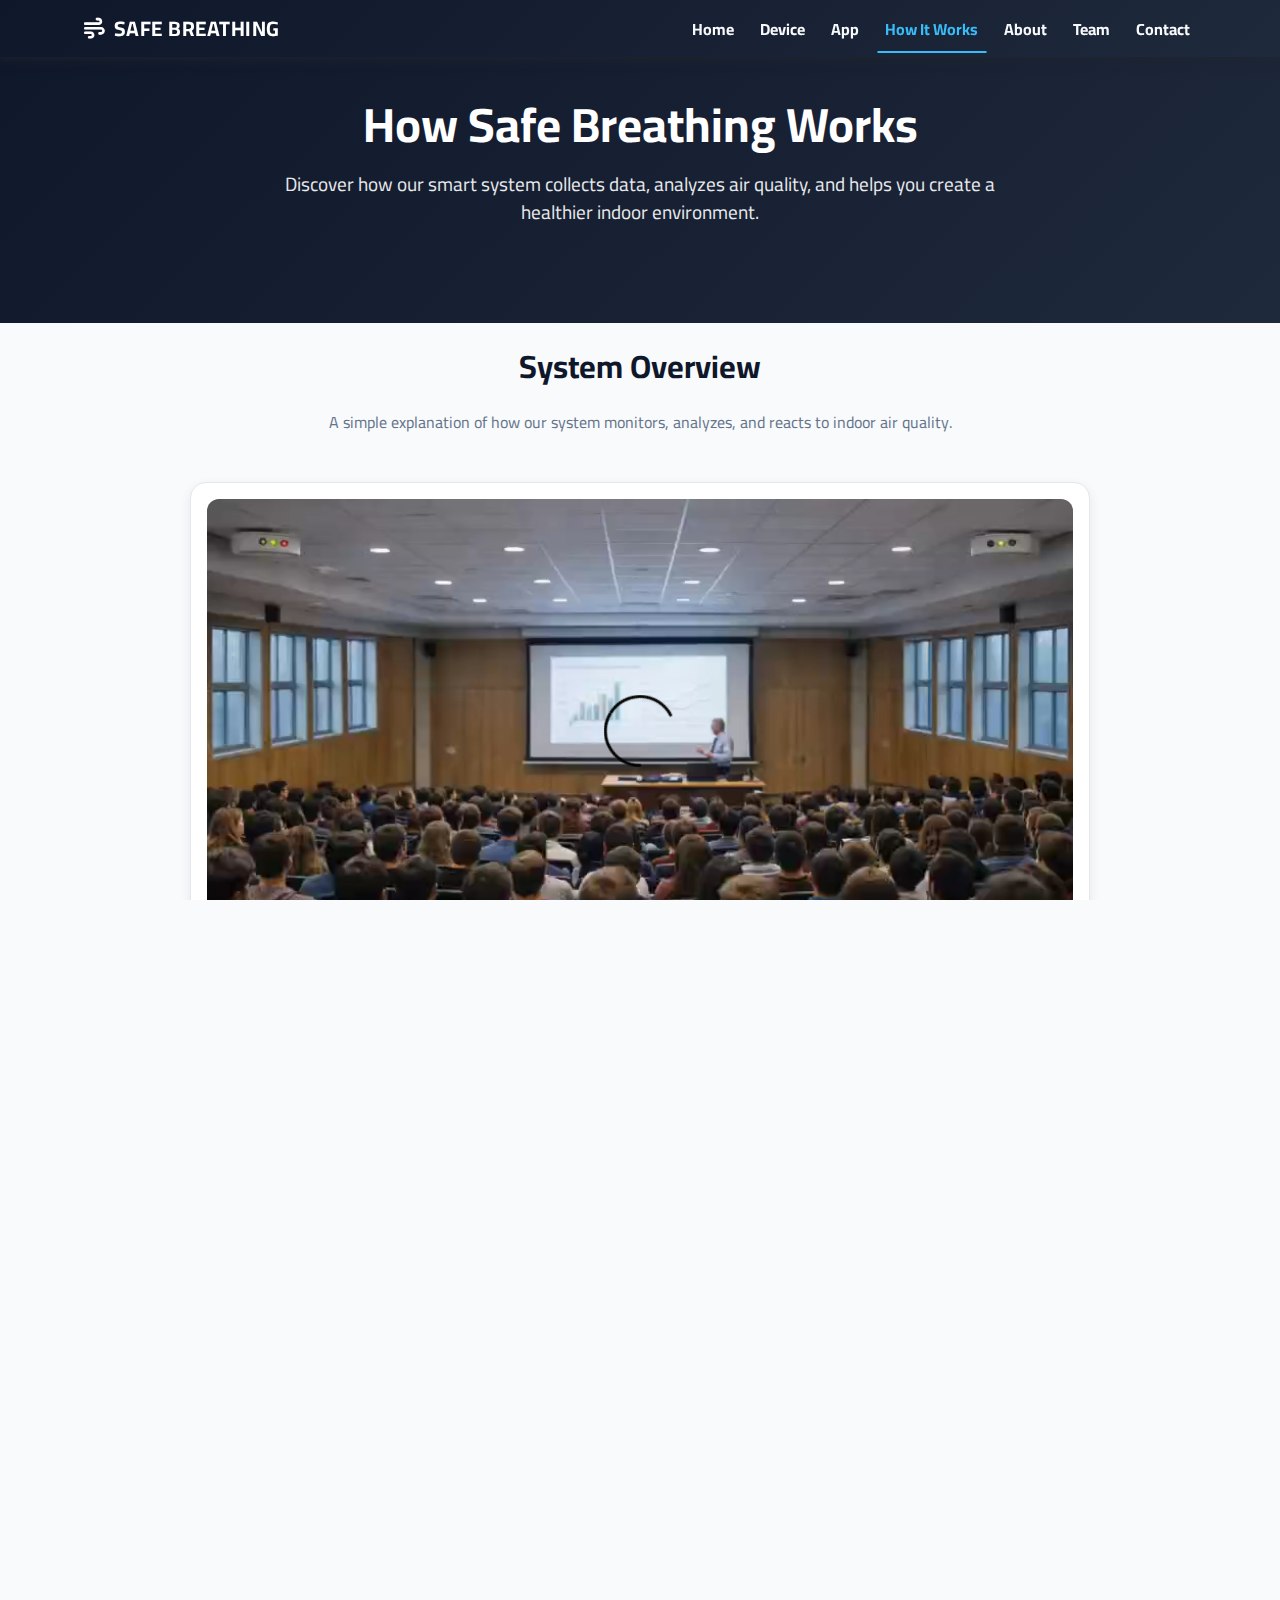
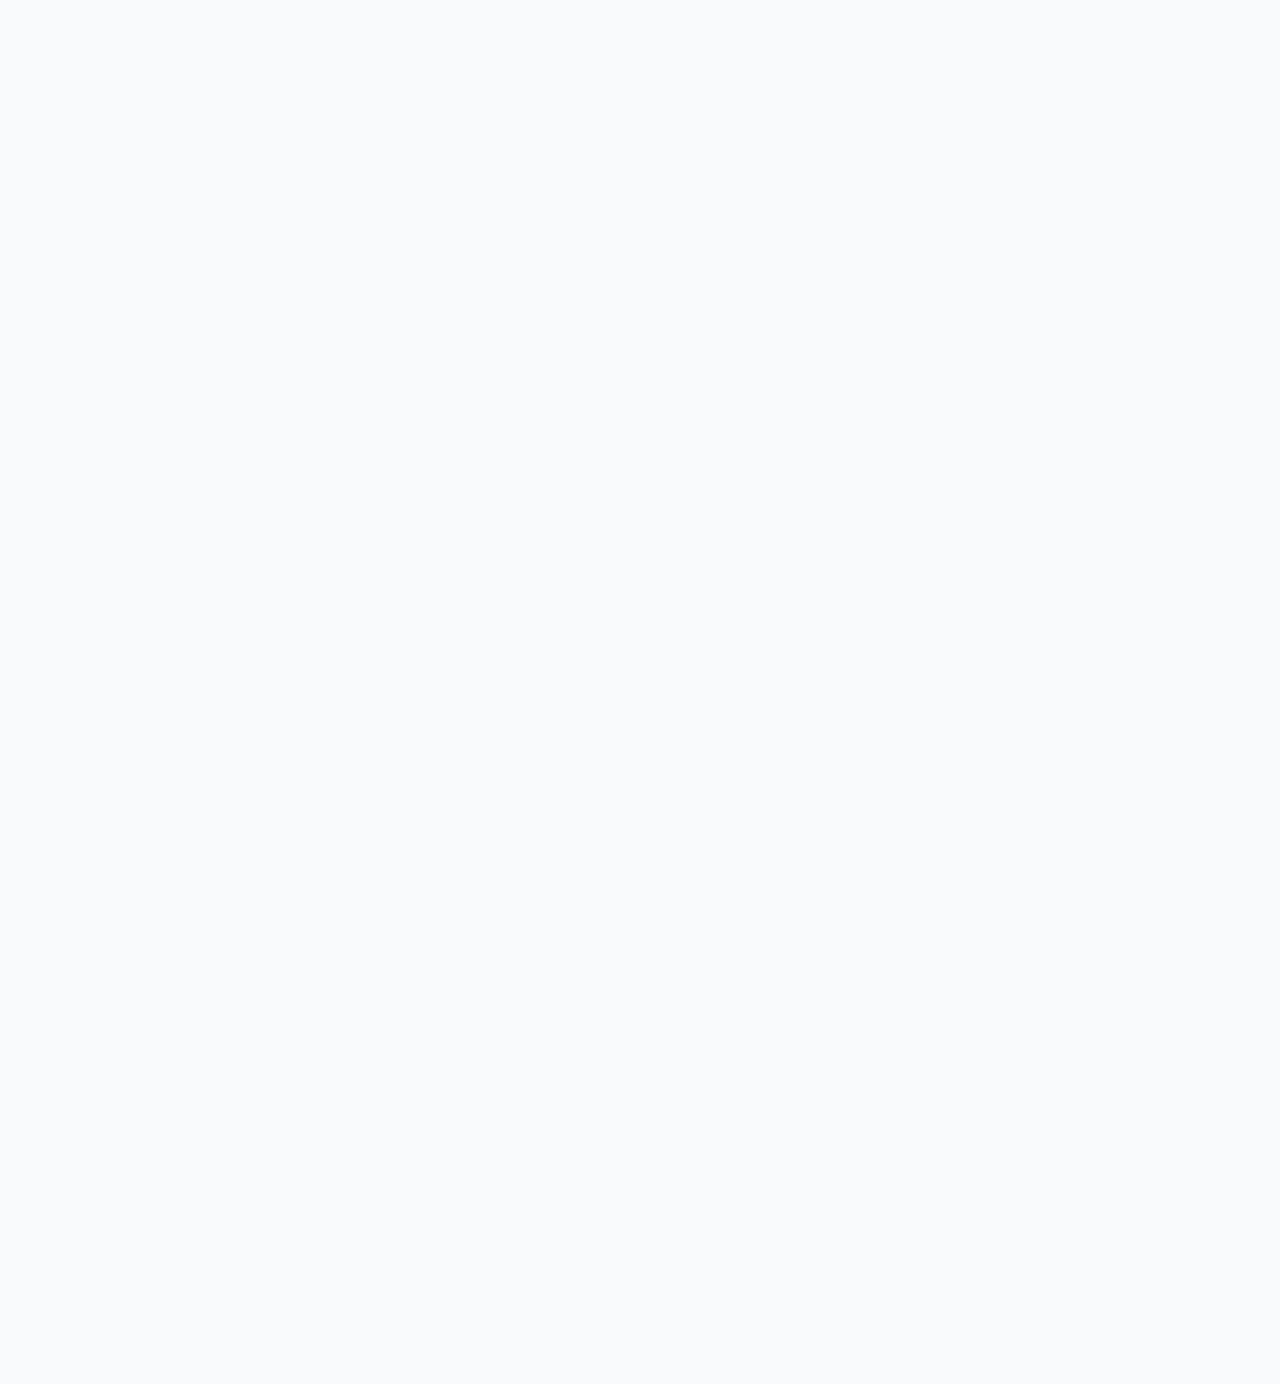
<file: how-it-works/index.html>
<!doctype html>
<html lang="en">
  <head>
    <title>How It Works | Safe Breathing</title>

    <meta charset="utf-8" />
    <meta name="viewport" content="width=device-width, initial-scale=1" />

    <meta
      name="description"
      content="Learn how Safe Breathing works from air sensors to data processing and mobile visualization."
    />
    <meta
      name="keywords"
      content="air quality system, IoT monitoring, CO2 data flow"
    />
    <meta name="author" content="Safe Breathing Team" />
    <meta name="robots" content="index, follow" />

    <link rel="icon" href="/Assest/Icons/wind.svg" type="image/x-icon" />

    <meta property="og:title" content="How Safe Breathing Works" />
    <meta
      property="og:description"
      content="Step-by-step explanation of the Safe Breathing system."
    />
    <meta property="og:image" content="/Assest/images/twitter-cover.png" />
    <meta
      property="og:url"
      content="https://safebreathing.github.io/how-it-works.html"
    />

    <link
      rel="canonical"
      href="https://safebreathing.github.io/how-it-works.html"
    />

    <link rel="stylesheet" href="/CSS/bootstrap.min.css" />
    <link rel="stylesheet" href="/CSS/all.min.css" />
    <link rel="stylesheet" href="/CSS/style.css" />

    <!-- Google Fonts Link -->
    <link rel="preconnect" href="https://fonts.googleapis.com" />
    <link rel="preconnect" href="https://fonts.gstatic.com" crossorigin />
    <link
      href="https://fonts.googleapis.com/css2?family=Cairo:wght@200..1000&display=swap"
      rel="stylesheet"
    />

    <!-- Script Tage For Search -->
    <script type="application/ld+json">
      {
        "@context": "https://schema.org",
        "@type": "Product",
        "name": "Safe Breathing Air Quality Monitor",
        "description": "Smart device for monitoring CO₂ levels and indoor air quality.",
        "brand": {
          "@type": "Brand",
          "name": "Safe Breathing"
        }
      }
    </script>
  </head>

  <body>
    <header>
      <nav class="navbar navbar-expand-lg fixed-top">
        <div class="container">
          <a href="/index.html" class="navbar-brand"
            ><i class="fa-solid fa-wind"></i> Safe Breathing</a
          >
          <button
            class="navbar-toggler text-light border-0"
            type="button"
            data-bs-toggle="collapse"
            data-bs-target="#navbarSupportedContent"
            aria-controls="navbarSupportedContent"
            aria-expanded="false"
            aria-label="Toggle navigation"
          >
            <i class="fa-solid fa-bars fs-3"></i>
          </button>
          <div
            class="collapse navbar-collapse justify-content-lg-end"
            id="navbarSupportedContent"
          >
            <ul class="navbar-nav">
              <li class="nav-item">
                <a class="nav-link" aria-current="page" href="/index.html"
                  >Home</a
                >
              </li>
              <li class="nav-item">
                <a class="nav-link" href="/device/">Device</a>
              </li>
              <li class="nav-item">
                <a class="nav-link" href="/app/">App</a>
              </li>
              <li class="nav-item">
                <a class="nav-link" href="index.html">How It Works</a>
              </li>
              <li class="nav-item">
                <a class="nav-link" href="/about/">About</a>
              </li>
              <li class="nav-item">
                <a class="nav-link" href="/team/">Team</a>
              </li>
              <li class="nav-item">
                <a class="nav-link" href="/contact/">Contact</a>
              </li>
            </ul>
          </div>
        </div>
      </nav>
    </header>
    <!-- ===== Hero ===== -->
    <section class="how-hero text-center fade-up">
      <div class="container">
        <h1>How Safe Breathing Works</h1>
        <p>
          Discover how our smart system collects data, analyzes air quality, and
          helps you create a healthier indoor environment.
        </p>
      </div>
    </section>

    <!-- ===== Video Section ===== -->
    <section class="how-video section fade-up">
      <div class="container text-center">
        <h2 class="section-title mb-4 mt-4">System Overview</h2>
        <p class="section-text mb-5">
          A simple explanation of how our system monitors, analyzes, and reacts
          to indoor air quality.
        </p>

        <div class="video-card">
          <video autoplay loop playsinline controls>
            <source
              src="/Assest/video/how-it-works-video.mp4"
              type="video/mp4"
            />
            Your browser does not support the video tag.
          </video>
        </div>
      </div>
    </section>

    <!-- ===== Problem & Idea ===== -->
    <section class="section info-cards mt-4 fade-up">
      <div class="container">
        <div class="row g-4">
          <div class="col-md-6">
            <div class="info-card">
              <h3>The Challenge</h3>
              <p>
                In large closed spaces such as classrooms and labs, air quality
                can quickly degrade due to high occupancy. Elevated CO₂ levels
                and fine particles directly affect health and concentration
                without being noticed in time.
              </p>
            </div>
          </div>

          <div class="col-md-6">
            <div class="info-card">
              <h3>Our Idea</h3>
              <p>
                Safe Breathing is an intelligent indoor air quality monitoring
                system that transforms sensor data into clear indicators,
                alerts, and predictive insights.
              </p>
            </div>
          </div>
        </div>
      </div>
    </section>

    <!-- ===== Timeline ===== -->
    <section class="section how-timeline fade-up">
      <div class="container">
        <h2 class="section-title text-center mb-5 mt-5">System Workflow</h2>

        <div class="timeline">
          <div class="timeline-item left fade-up">
            <div class="timeline-content">
              <h5>1. Data Collection</h5>
              <p>
                Sensors continuously measure CO₂, temperature, humidity, and air
                particles.
              </p>
            </div>
          </div>

          <div class="timeline-item right fade-up">
            <div class="timeline-content">
              <h5>2. Data Processing</h5>
              <p>
                The collected data is processed in real time using a control
                unit.
              </p>
            </div>
          </div>

          <div class="timeline-item left fade-up">
            <div class="timeline-content">
              <h5>3. Analysis & Prediction</h5>
              <p>
                Intelligent models analyze patterns and predict potential air
                quality risks.
              </p>
            </div>
          </div>

          <div class="timeline-item right fade-up">
            <div class="timeline-content">
              <h5>4. Alerts & Decisions</h5>
              <p>
                Visual alerts and recommendations support fast actions like
                ventilation.
              </p>
            </div>
          </div>

          <div class="timeline-item left fade-up">
            <div class="timeline-content">
              <h5>5. Visualization</h5>
              <p>
                All information is displayed clearly through the app and
                website.
              </p>
            </div>
          </div>
        </div>
      </div>
    </section>
    <!-- ===== Quote Section ===== -->
    <section class="team-quote fade-up">
      <div class="container text-center">
        <q
          >Clean air is not a luxury, it’s a necessity. With Safe Breathing, we
          turn invisible risks into visible actions.</q
        >
      </div>
    </section>
    <!-- Footer -->
    <footer class="site-footer fade-up">
      <div class="container">
        <div class="footer-top d-flex flex-wrap justify-content-between">
          <!-- Brand / About -->
          <div class="footer-brand mb-4">
            <h2>
              <a href="index.html"
                ><i class="fa-solid fa-wind"></i> Safe Breathing</a
              >
            </h2>
            <p>
              Monitor CO₂,and humidity to create healthier indoor environments.
            </p>
          </div>

          <!-- Quick Links -->
          <div class="footer-links mb-4">
            <h4>Quick Links</h4>
            <ul>
              <li><a href="index.html">Home</a></li>
              <li><a href="#whyAir">Why Air</a></li>
              <li><a href="#device-features">Device Features</a></li>
              <li><a href="#how-it-works">How It Works</a></li>
              <li><a href="#use-cases">Use Cases</a></li>
            </ul>
          </div>

          <!-- Resources / Tips -->
          <div class="footer-resources mb-4">
            <h4>Quick Tips</h4>
            <ul>
              <li>Ventilate your room daily</li>
              <li>Keep plants indoors to improve air</li>
              <li>Check CO₂ levels regularly</li>
              <li>Maintain optimal humidity</li>
            </ul>
          </div>
        </div>

        <div
          class="footer-bottom text-center mt-4 pt-3 border-top border-white-25"
        >
          <p>&copy; 2026 Safe Breathing. All rights reserved.</p>
        </div>
      </div>
    </footer>
    <!-- ===== How It Works Section End ===== -->
    <!-- Script Tags -->
    <script src="/JS/bootstrap.bundle.js"></script>
    <script src="/JS/script.js" defer></script>
  </body>
</html>
</file>
<file: CSS/style.css>
:root {
  --primary-color: #0f172a;
  --secondary-color: #1e293b;
  --navbar-link-hover: #38bdf8;
  --good-air: #16a34a;
  --moderate-air: #d97706;
  --bad-air: #b91c1c;
  --bg-main: #f8fafc;
  --bg-card: #ffffff;
  --text-main: #0f172a;
  --text-muted: #64748b;
  --border-color: #e2e8f0;
  --shadow-soft: 0 4px 12px rgba(0, 0, 0, 0.08);
}
* {
  margin: 0;
  padding: 0;
  box-sizing: border-box;
}
html,
body {
  margin: 0;
  padding: 0;
  overflow-x: hidden !important;
  overflow-y: auto !important;
  height: 100%;
}
html {
  scrollbar-color: var(--navbar-link-hover) !important;
  scroll-behavior: smooth !important;
}
body {
  font-family: "Cairo", sans-serif !important;
  font-optical-sizing: auto;
  background-color: var(--bg-main) !important;
  overflow-x: hidden !important;
}

/* Fade Up Animation */
.fade-up {
  opacity: 0;
  transform: translateY(20px);
  transition:
    opacity 0.6s ease-out,
    transform 0.6s ease-out;
}

.fade-up.active {
  opacity: 1;
  transform: translateY(0);
}
/* circle decoration animation */
.section-decor {
  position: relative;
  overflow-x: hidden;
  .decor-circle {
    position: absolute;
    border-radius: 50%;
    background-color: rgba(56, 189, 248, 0.1);
    animation: floatCircle 6s ease-in-out infinite;
    z-index: -1;
  }

  .decor-dot {
    position: absolute;
    width: 6px;
    height: 6px;
    border-radius: 50%;
    background-color: rgba(56, 189, 248, 0.25);
    animation: pulseDot 4s ease-in-out infinite;
  }
  @media (max-width: 768px) {
    .section-decor .decor-circle,
    .section-decor .decor-dot {
      display: none;
    }
  }
}

/* Floating animation for circles */
@keyframes floatCircle {
  0% {
    transform: translateY(0);
  }
  50% {
    transform: translateY(-15px);
  }
  100% {
    transform: translateY(0);
  }
}

/* Pulse animation for dots */
@keyframes pulseDot {
  0% {
    transform: scale(1);
    opacity: 0.6;
  }
  50% {
    transform: scale(1.5);
    opacity: 1;
  }
  100% {
    transform: scale(1);
    opacity: 0.6;
  }
}

/* Navbar active link */
.navbar .nav-link.active {
  font-weight: bold;
  color: var(--navbar-link-hover) !important;
}

.navbar {
  background: linear-gradient(
    135deg,
    var(--primary-color),
    var(--secondary-color)
  );
  box-shadow: 0 0 10px 1px;
  .navbar-brand {
    color: var(--bg-card);
    font-weight: bold;
    font-size: 1.3rem;
    letter-spacing: 0.5px;
    text-transform: uppercase;
    transition: color 0.3s ease;
    &:hover {
      color: var(--navbar-link-hover);
    }
    &:focus {
      color: var(--navbar-link-hover);
    }
  }
}
.navbar-nav {
  .nav-item {
    margin-left: 10px;
    .nav-link {
      position: relative;
      color: var(--bg-main);
      font-weight: bold;
      transition:
        color 0.3s ease,
        transform 0.3s ease;
      &::after {
        content: "";
        width: 0;
        height: 2px;
        background-color: var(--navbar-link-hover);
        position: absolute;
        bottom: -4px;
        left: 50%;
        transform: translateX(-50%);
        transition: width 0.3s ease-in-out;
      }
      &:hover:not(.active)::after {
        width: 100%;
      }
      &:hover {
        color: var(--navbar-link-hover);
        transform: translateY(-1px);
      }
      &.active::after {
        width: 100%;
      }
      &:focus-visible {
        outline: 2px dashed var(--navbar-link-hover);
        outline-offset: 4px;
      }
      @media (max-width: 768px) {
        &::after {
          display: none;
        }
        margin-bottom: 10px;
        padding: 10px;

        &:hover {
          transform: translateX(2px);
          transform: translateY(0);
        }
      }
      @media (max-width: 992px) {
        &::after {
          display: none;
        }
        margin-bottom: 10px;
        padding: 10px;

        &:hover {
          transform: translateX(2px);
          transform: translateY(0);
        }
      }
    }
  }
  @media (max-width: 768px) {
    margin-top: 1.5rem;
  }
}
/* Main */
main {
  position: relative;
  z-index: 1;
}
main .hero {
  background: linear-gradient(
    135deg,
    var(--primary-color),
    var(--secondary-color)
  );
  min-height: calc(100vh - 57.2px);
  margin-top: 57.2px;
  padding: 3rem 1rem;
  display: flex;
  align-items: center;
  /* overflow: hidden; */
}

main .hero-content {
  width: 100%;
  max-width: 1200px;
  margin: auto;
  display: grid;
  grid-template-columns: 1.1fr 0.9fr;
  gap: 3rem;
  align-items: center;
}

@media (max-width: 992px) {
  main .hero-content {
    grid-template-columns: 1fr;
    display: flex;
    flex-direction: column;
    justify-content: center;
    align-items: center;
    text-align: center;
    padding: 0 1rem;
  }
}

main .hero-text h1 {
  font-size: 3rem;
  font-weight: 700;
  color: var(--bg-main);
  margin-bottom: 1.5rem;
  line-height: 1.2;
}

main .hero-text h1 span {
  background: linear-gradient(90deg, var(--navbar-link-hover), #7dd3fc);
  background-clip: text;
  -webkit-text-fill-color: transparent;
}

@media (max-width: 768px) {
  main .hero-text h1 {
    font-size: 2.3rem;
  }
}

main .hero-text p {
  max-width: 90%;
  font-size: 1.25rem;
  line-height: 1.8;
  color: var(--border-color);
  margin-bottom: 2rem;
}

@media (max-width: 992px) {
  main .hero-text p {
    max-width: 100%;
    margin: 0 auto 2rem;
  }
}

main .hero-text a {
  padding: 0.8rem 2.5rem;
  border-radius: 999px;
  font-weight: 600;
  font-size: 1rem;
  background-color: var(--navbar-link-hover);
  color: var(--bg-card);
  border: none;
  transition: all 0.3s ease;
}

main .hero-text a:hover {
  background-color: var(--secondary-color);
  transform: translateY(-2px);
  box-shadow: 0 10px 25px rgba(0, 0, 0, 0.25);
}

main .hero-visual {
  display: flex;
  justify-content: center;
  align-items: center;
}

main .abstract-wrapper {
  animation: float 2s ease-in-out infinite;
}

main .abstract-visual {
  position: relative;
  width: 360px;
  height: 360px;
  border-radius: 50%;
  background: radial-gradient(
    circle at center,
    rgba(56, 189, 248, 0.15),
    rgba(15, 23, 42, 0.9)
  );
  display: flex;
  align-items: center;
  justify-content: center;
}
main .abstract-visual .circle {
  position: absolute;
  border-radius: 50%;
  border: 1px dashed rgba(255, 255, 255, 0.15);
  transform-origin: center;
}
main .circle.c1 {
  width: 100%;
  height: 100%;
  animation: rotateSlow 30s linear infinite;
}
main .circle.c2 {
  width: 70%;
  height: 70%;
  animation: rotateSlow 45s linear infinite reverse;
}
main .circle.c3 {
  width: 40%;
  height: 40%;
  animation: rotateSlow 60s linear infinite;
}
main .abstract-visual .dot {
  position: absolute;
  width: 10px;
  height: 10px;
  background: var(--navbar-link-hover);
  border-radius: 50%;
  box-shadow: 0 0 10px rgba(56, 189, 248, 0.8);
}
main .dot.d1 {
  top: 20%;
  left: 50%;
  animation: pulse 3s ease-in-out infinite;
}
main .dot.d2 {
  left: 25%;
  top: 60%;
  animation: pulse 4s ease-in-out infinite;
}
main .dot.d3 {
  right: 20%;
  top: 40%;
  animation: pulse 5s ease-in-out infinite;
}
main .center-label {
  text-align: center;
  color: var(--bg-main);
}
main .center-label strong {
  display: block;
  font-size: 1.3rem;
  letter-spacing: 1px;
}
main .center-label span {
  font-size: 0.9rem;
  color: var(--border-color);
}
@media (max-width: 992px) {
  main .abstract-visual {
    width: 280px;
    height: 280px;
    margin-top: 3rem;
  }
}
@keyframes pulse {
  0% {
    transform: scale(1);
    opacity: 0.6;
  }
  50% {
    transform: scale(1.4);
    opacity: 1;
  }
  100% {
    transform: scale(1);
    opacity: 0.6;
  }
}

@keyframes float {
  0% {
    transform: translateY(0);
  }
  50% {
    transform: translateY(-10px);
  }
  100% {
    transform: translateY(0);
  }
}

@keyframes rotateSlow {
  from {
    transform: rotate(0deg);
  }
  to {
    transform: rotate(360deg);
  }
}
/* Why Air Start*/
.why-air {
  background-color: var(--bg-main);

  .section-title {
    font-size: 2.6rem;
    color: var(--text-main);
    font-weight: 700;
    margin-bottom: 1rem;
  }

  .section-desc {
    max-width: 700px;
    font-size: 1.15rem;
    line-height: 1.7;
    color: var(--text-muted);
  }

  .feature-card {
    background-color: var(--bg-card);
    border-radius: 20px;
    padding: 2.5rem 2rem;
    box-shadow: var(--shadow-soft);
    text-align: center;
    transition: all 0.35s ease;

    i {
      font-size: 2.4rem;
      color: var(--navbar-link-hover);
      margin-bottom: 1.5rem;
    }

    h3 {
      font-size: 1.4rem;
      font-weight: 600;
      color: var(--text-main);
      margin-bottom: 1rem;
    }

    p {
      font-size: 1rem;
      line-height: 1.6;
      color: var(--text-muted);
      margin: 0;
    }

    &:hover {
      transform: translateY(-10px);
      box-shadow: 0 18px 35px rgba(0, 0, 0, 0.12);
    }
  }
}
/* Why Air End*/
/* Device Features Starts */
.device-features {
  background-color: var(--bg-main);
  .section-title {
    font-size: 2.4rem;
    color: var(--text-main);
    font-weight: 700;
    margin-bottom: 1rem;
  }
  .row {
    justify-content: center;
  }
  .section-desc {
    max-width: 700px;
    font-size: 1.15rem;
    line-height: 1.7;
    color: var(--text-muted);
  }

  .feature-card {
    background-color: var(--bg-card);
    border-radius: 20px;
    padding: 2rem 1.5rem;
    box-shadow: var(--shadow-soft);
    transition: all 0.35s ease;

    i {
      font-size: 2.5rem;
      color: var(--navbar-link-hover);
      margin-bottom: 1rem;
    }

    h3 {
      font-size: 1.3rem;
      color: var(--text-main);
      margin-bottom: 0.8rem;
    }

    p {
      font-size: 1rem;
      color: var(--text-muted);
      line-height: 1.6;
    }

    &:hover {
      transform: translateY(-10px);
      box-shadow: 0 18px 35px rgba(0, 0, 0, 0.12);
    }
  }
}
/* Device Features End */
/* How It Works Start */

.how-it-works {
  background-color: var(--bg-main);

  .section-title {
    font-size: 2.4rem;
    color: var(--text-main);
    font-weight: 700;
    margin-bottom: 1rem;
  }

  .section-desc {
    max-width: 700px;
    font-size: 1.15rem;
    line-height: 1.7;
    color: var(--text-muted);
  }

  h3 {
    font-size: 1.3rem;
    color: var(--text-main);
    margin-bottom: 0.5rem;
  }

  p {
    font-size: 1rem;
    color: var(--text-muted);
    line-height: 1.6;
    max-width: 250px;
  }

  i {
    transition: transform 0.3s ease;
  }

  i:hover {
    transform: scale(1.2);
  }
}
/* How It Works End */
/* Use Cases Start */
.use-cases {
  background-color: var(--bg-main);
  position: relative;
  background: linear-gradient(135deg, var(--bg-main), #e0f2fe);
  overflow-x: hidden;
  padding: 6rem 0;
  .section-title {
    font-size: 2.6rem;
    font-weight: 700;
    color: var(--text-main);
    margin-bottom: 1rem;
  }

  .section-desc {
    font-size: 1.2rem;
    line-height: 1.8;
    color: var(--text-muted);
    max-width: 700px;
    margin-bottom: 3rem;
  }

  h3 {
    font-size: 2rem;
    color: var(--text-main);
    margin-bottom: 0.8rem;
  }

  p {
    font-size: 1.2rem;
    line-height: 1.9;
    color: var(--text-muted);
    max-width: 500px;
  }
  .use-case-img {
    max-width: 100%;
    height: auto;
    object-fit: cover;
    border-radius: 2rem;
    clip-path: ellipse(60% 65% at 30% 50%);
    transition: transform 0.3s ease;
    position: relative;
  }

  /* Alternate layout (row-reverse) */
  .flex-lg-row-reverse .use-case-img {
    clip-path: ellipse(60% 65% at 70% 50%);
    @media (max-width: 992px) {
      clip-path: none;
      border-radius: 20px;
      margin-bottom: 1.5rem;
    }
  }

  .use-case-img:hover {
    transform: scale(1.05) rotate(-1deg);
    box-shadow: var(--shadow-soft);
  }

  /* Remove clip-path on small screens */
  @media (max-width: 992px) {
    .use-case-img {
      clip-path: none;
      border-radius: 20px;
      margin-bottom: 1.5rem;
    }

    p {
      max-width: 100%;
      font-size: 1.15rem;
    }

    h3 {
      font-size: 1.4rem;
    }
  }
}
/* Use Cases End */

/* ===== Footer ===== */
.site-footer {
  background-color: #0c1a2b;
  color: #fff;
  padding: 50px 20px;
  font-size: 0.95rem;
}

.site-footer a {
  color: #fff;
  text-decoration: none;
  transition: color 0.3s;
}

.site-footer a:hover {
  color: #1e90ff;
}

.footer-top {
  display: flex;
  flex-wrap: wrap;
  gap: 30px;
}

.footer-brand h2 {
  font-size: 1.5rem;
}

.footer-links ul,
.footer-resources ul {
  padding: 0;
  list-style: none;
}

.footer-links ul li,
.footer-resources ul li {
  margin-bottom: 8px;
}

.footer-bottom {
  border-top: 1px solid rgba(255, 255, 255, 0.25);
  padding-top: 15px;
  margin-top: 20px;
  font-size: 0.9rem;
}

/* ===== Responsive ===== */
@media (max-width: 992px) {
  .step-card {
    margin-bottom: 20px;
  }

  .hero-title {
    font-size: 2.2rem;
  }
}

@media (max-width: 576px) {
  .hero-title {
    font-size: 1.8rem;
  }

  .section-title {
    font-size: 1.5rem;
  }

  .how-desc {
    font-size: 0.9rem;
  }
}
/* Footer Start */
.site-footer {
  background: linear-gradient(
    135deg,
    var(--primary-color),
    var(--secondary-color)
  );
  color: var(--bg-card);
  padding: 4rem 2rem;
}

.site-footer h2,
.site-footer h4 {
  color: var(--bg-card);
  margin-bottom: 1rem;
}
.site-footer h2 {
  a {
    text-decoration: none;
    color: var(--bg-main);
    transition: color 0.3s ease-in-out;
    &:hover {
      color: var(--navbar-link-hover);
    }
  }
}
.site-footer p {
  color: rgba(255, 255, 255, 0.8);
  font-size: 0.95rem;
  max-width: 250px;
}

.site-footer ul {
  list-style: none;
  padding: 0;
}

.site-footer ul li {
  margin-bottom: 0.5rem;
  color: rgba(255, 255, 255, 0.85);
}

.site-footer ul li a {
  color: rgba(255, 255, 255, 0.85);
  text-decoration: none;
  transition: all 0.3s ease;
}

.site-footer ul li a:hover {
  color: var(--navbar-link-hover);
  text-decoration: underline;
}

.footer-bottom {
  font-size: 0.85rem;
  color: rgba(255, 255, 255, 0.6);
  display: flex;
  justify-content: center;
  align-items: center;
}
@media (max-width: 768px) {
  .footer-top {
    flex-direction: column;
    gap: 2rem;
  }

  .footer-brand p {
    max-width: 100%;
  }
}
/* Footer End */

/* Team Page Start */
/* TEAM HERO */
.team-hero {
  background: linear-gradient(
    135deg,
    var(--primary-color),
    var(--secondary-color)
  );
  color: #fff;
  padding: 6rem 1rem;

  h1 {
    font-size: 3rem;
    font-weight: 700;
    margin-bottom: 1rem;
  }

  p {
    max-width: 750px;
    margin: auto;
    font-size: 1.2rem;
    opacity: 0.9;
  }
}

/* TEAM SECTION */
.team-section {
  background-color: var(--bg-main);

  .team-row {
    display: flex;
    align-items: center;
    justify-content: space-between;
    margin-bottom: 4rem;
    gap: 2rem;
  }

  .team-row.reverse {
    flex-direction: row-reverse;
  }

  .team-text {
    max-width: 600px;

    h3 {
      font-size: 2rem;
      color: var(--text-main);
      margin-bottom: 0.5rem;
    }

    span {
      display: inline-block;
      margin-bottom: 1rem;
      font-weight: 600;
      color: var(--navbar-link-hover);
    }

    p {
      font-size: 1.15rem;
      color: var(--text-muted);
      line-height: 1.9;
    }
  }
}

/* QUOTE */
.team-quote {
  background-color: var(--bg-card);
  padding: 4rem 1rem;
  border-top: 1px solid var(--border-color);

  q {
    font-size: 1.3rem;
    font-weight: 500;
    color: var(--text-main);
    max-width: 800px;
    margin: auto;
  }
}

/* RESPONSIVE */
@media (max-width: 768px) {
  .team-section .team-row,
  .team-section .team-row.reverse {
    flex-direction: column;
    text-align: center;
  }
}

.team-hero p strong {
  color: var(--navbar-link-hover);
  font-weight: 700;
}

/* Team Page End */
/* Contact Page Start */
.contact-section {
  background-color: var(--bg-main);
  color: var(--text-main);
  padding: 3rem 1rem;
  margin-top: calc(1rem + 57.2px);
}

/* ===== Left Info Box ===== */
.contact-info {
  background-color: var(--primary-color);
  color: #ffffff;
  padding: 2rem;
  border-radius: 12px;
  box-shadow: var(--shadow-soft);
  height: 100%;
  display: flex;
  flex-direction: column;
  justify-content: center;
  word-wrap: break-word;
}

.contact-brand a {
  font-size: 1.6rem;
  font-weight: 700;
  color: #ffffff;
  text-decoration: none;
}

.contact-desc {
  font-size: 0.95rem;
  line-height: 1.6;
  margin: 1rem 0;
  opacity: 0.95;
}

.contact-extra p {
  font-size: 0.875rem;
  opacity: 0.9;
  margin: 0.3rem 0;
}

/* ===== Right Form Box ===== */
.contact-form-box {
  background-color: var(--bg-card);
  padding: 2rem;
  border-radius: 12px;
  box-shadow: var(--shadow-soft);
  border: 1px solid var(--border-color);
  height: 100%;
}

.contact-form-box h3 {
  font-size: 1.25rem;
  font-weight: 700;
  color: var(--primary-color);
  margin-bottom: 1rem;
}

/* ===== Form Elements ===== */
.contact-form-box label {
  font-weight: 500;
  font-size: 0.9rem;
  color: var(--text-main);
  display: block;
  margin-bottom: 0.4rem;
}

.contact-form-box input,
.contact-form-box textarea {
  width: 100%;
  border-radius: 8px;
  border: 1px solid var(--border-color);
  padding: 10px;
  font-size: 0.9rem;
  font-family: inherit;
  box-sizing: border-box;
}

.contact-form-box input:focus,
.contact-form-box textarea:focus {
  outline: none;
  border-color: var(--navbar-link-hover);
  box-shadow: 0 0 0 0.2rem rgba(56, 189, 248, 0.25);
}

/* Button */
.contact-form-box button {
  width: 100%;
  background-color: var(--primary-color);
  color: #ffffff;
  font-weight: 600;
  border: none;
  border-radius: 8px;
  padding: 0.65rem 0;
  margin-top: 1rem;
  cursor: pointer;
  transition:
    transform 0.2s ease,
    box-shadow 0.2s ease;
}

.contact-form-box button:hover {
  transform: translateY(-2px);
  box-shadow: 0 6px 16px rgba(0, 0, 0, 0.08);
}

/* Status Message */
.form-status {
  margin-top: 0.5rem;
  font-size: 0.85rem;
  text-align: center;
  color: var(--text-muted);
}

/* ===== Responsive ===== */
@media (max-width: 768px) {
  .contact-section {
    padding: 2rem 1rem;
  }

  .contact-info,
  .contact-form-box {
    padding: 1.5rem;
  }

  .contact-brand a {
    font-size: 1.3rem;
  }

  .contact-desc {
    font-size: 0.9rem;
  }

  .contact-form-box h3 {
    font-size: 1.1rem;
  }

  .contact-form-box input,
  .contact-form-box textarea {
    font-size: 0.88rem;
    padding: 8px;
  }

  .contact-form-box button {
    padding: 0.6rem 0;
  }
}

/* Contact Page End */
/* How it work page start */
.section-title {
  font-weight: 700;
  color: var(--primary-color);
}

/* ===== Hero ===== */
.how-hero {
  background: linear-gradient(
    135deg,
    var(--primary-color),
    var(--secondary-color)
  );
  color: #fff;
  padding: 6rem 1rem;
  text-align: center;
}

.how-hero h1 {
  font-size: 3rem;
  font-weight: 700;
  margin-bottom: 1rem;
}

.how-hero p {
  max-width: 750px;
  margin: auto;
  font-size: 1.2rem;
  opacity: 0.9;
}

/* ===== Video Section ===== */
.how-video .section-text {
  color: var(--text-muted);
  max-width: 700px;
  margin: 0 auto;
}

.video-card {
  background-color: var(--bg-card);
  border-radius: 16px;
  padding: 16px;
  box-shadow: var(--shadow-soft);
  border: 1px solid var(--border-color);
  max-width: 900px;
  margin: 0 auto;
  transition:
    transform 0.3s ease,
    box-shadow 0.3s ease;
}

.video-card:hover {
  transform: translateY(-6px);
  box-shadow: 0 10px 24px rgba(0, 0, 0, 0.12);
}

.video-card video {
  width: 100%;
  border-radius: 12px;
  display: block;
}

/* ===== Info Cards ===== */
.info-card {
  background-color: var(--bg-card);
  height: 100%;
  padding: 32px;
  border-radius: 16px;
  border: 1px solid var(--border-color);
  box-shadow: var(--shadow-soft);
  transition:
    transform 0.3s ease,
    box-shadow 0.3s ease;
  position: relative;
}

.info-card::before {
  content: "";
  position: absolute;
  top: 0;
  left: 0;
  width: 100%;
  height: 5px;
  background-color: var(--navbar-link-hover);
  border-radius: 16px 16px 0 0;
}

.info-card h3 {
  margin-bottom: 16px;
  font-weight: 700;
}

.info-card p {
  color: var(--text-muted);
  line-height: 1.7;
}

.info-card:hover {
  transform: translateY(-8px);
  box-shadow: 0 12px 28px rgba(0, 0, 0, 0.14);
}

/* ===== Timeline ===== */
.timeline {
  position: relative;
  max-width: 900px;
  margin: 0 auto;
  padding: 40px 0;
}

.timeline::before {
  content: "";
  position: absolute;
  top: 0;
  left: 50%;
  width: 4px;
  height: 100%;
  background-color: var(--border-color);
  transform: translateX(-50%);
}

.timeline-item {
  position: relative;
  width: 50%;
  padding: 20px 40px;
}

.timeline-item.left {
  left: 0;
}

.timeline-item.right {
  left: 50%;
}

.timeline-content {
  background-color: var(--bg-card);
  padding: 24px;
  border-radius: 16px;
  border: 1px solid var(--border-color);
  box-shadow: var(--shadow-soft);
  transition:
    transform 0.3s ease,
    box-shadow 0.3s ease;
}

.timeline-content h5 {
  font-weight: 700;
  margin-bottom: 10px;
}

.timeline-content p {
  color: var(--text-muted);
  margin: 0;
}

.timeline-item::after {
  content: "";
  position: absolute;
  top: 30px;
  width: 16px;
  height: 16px;
  background-color: var(--navbar-link-hover);
  border-radius: 50%;
  border: 4px solid var(--bg-main);
}

.timeline-item.left::after {
  right: -8px;
}

.timeline-item.right::after {
  left: -8px;
}

.timeline-content:hover {
  transform: translateY(-6px);
  box-shadow: 0 12px 28px rgba(0, 0, 0, 0.14);
}

/* ===== Responsive ===== */
@media (max-width: 768px) {
  .timeline::before {
    left: 20px;
  }

  .timeline-item {
    width: 100%;
    padding-left: 60px;
    padding-right: 20px;
    margin-bottom: 30px;
  }

  .timeline-item.left,
  .timeline-item.right {
    left: 0;
  }

  .timeline-item::after {
    left: 12px;
  }

  .how-hero h1 {
    font-size: 2.2rem;
  }
}
</file>
